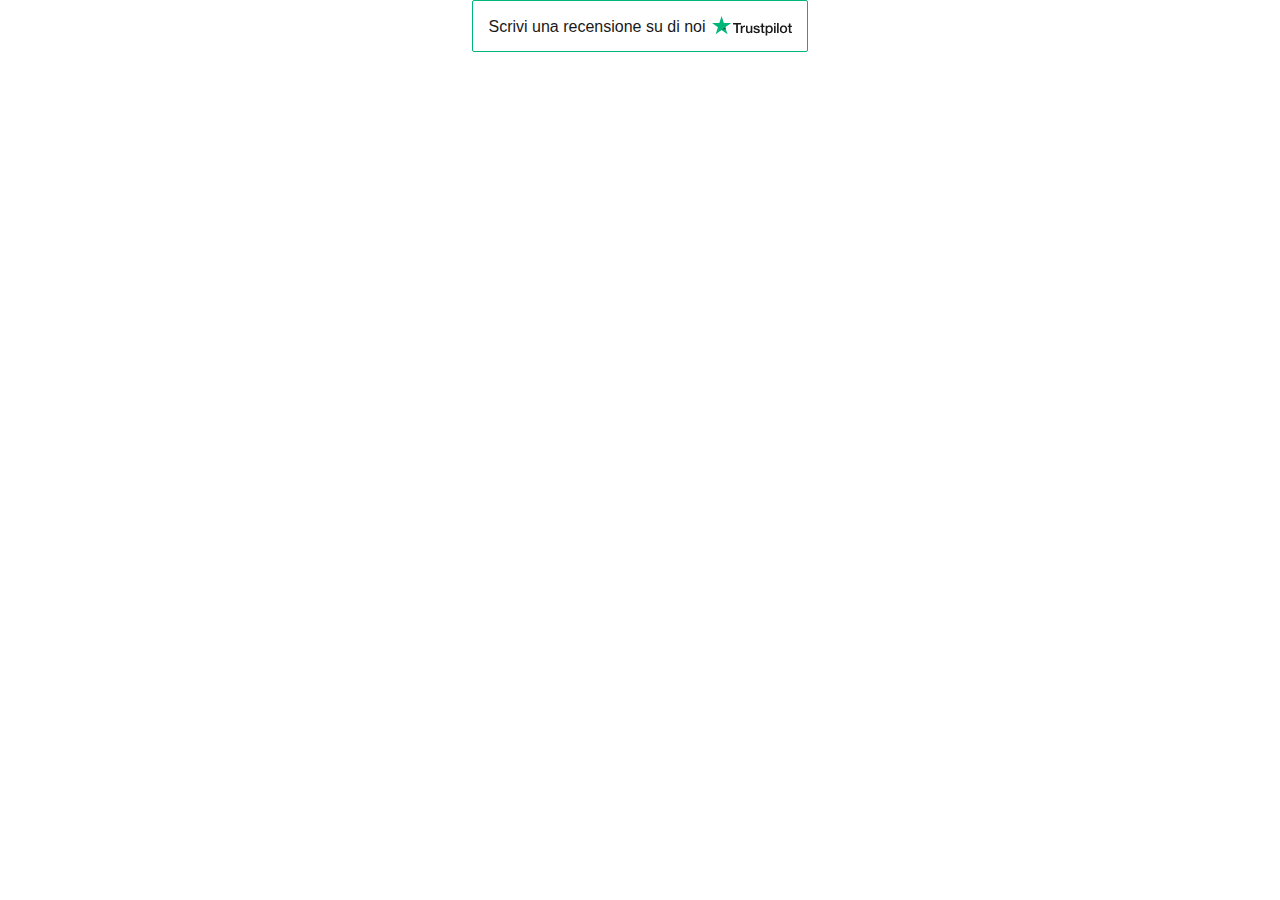
<file: Computer Discover_ Vendita Computer - Notebook e PC - Computer gaming assemblati_files/index.html>
<!DOCTYPE html>
<!-- saved from url=(0243)https://widget.trustpilot.com/trustboxes/56278e9abfbbba0bdcd568bc/index.html?templateId=56278e9abfbbba0bdcd568bc&businessunitId=67d3f35a07f885f02f1dc4ac#locale=it-IT&styleHeight=52px&styleWidth=100%25&token=9f9849bf-e630-4cce-8ddb-845998906200 -->
<html id="ng-app"><head><meta http-equiv="Content-Type" content="text/html; charset=UTF-8">
    <title>Trustpilot Widget</title>
    
    <meta name="robots" content="noindex">
    <style>
html,body,div,span,applet,object,iframe,h1,h2,h3,h4,h5,h6,p,blockquote,pre,a,abbr,acronym,address,big,cite,code,del,dfn,em,img,ins,kbd,q,s,samp,small,strike,strong,sub,sup,tt,var,b,u,i,center,dl,dt,dd,ol,ul,li,fieldset,form,label,legend,table,caption,tbody,tfoot,thead,tr,th,td,article,aside,canvas,details,embed,figure,figcaption,footer,header,hgroup,menu,nav,output,ruby,section,summary,time,mark,audio,video{border:0;font:inherit;font-size:100%;margin:0;padding:0;vertical-align:baseline}article,aside,details,figcaption,figure,footer,header,hgroup,menu,nav,section{display:block}body{line-height:1}ol,ul{list-style:none}blockquote,q{quotes:none}blockquote::before,blockquote::after,q::before,q::after{content:"";content:none}table{border-collapse:collapse;border-spacing:0}body{font-family:"Helvetica Neue","Helvetica","Arial","sans-serif";font-size:12px}b,strong{font-weight:700}.reviewus,.bold-underline{font-family:"Helvetica Neue","Helvetica","Arial","sans-serif";font-weight:500}@media all and (-ms-high-contrast: none),(-ms-high-contrast: active){.reviewus,.bold-underline{font-weight:600}}*,::after,::before{box-sizing:border-box}.hidden{display:none}.tp-widget-loader,.tp-widget-fallback{left:50%;position:absolute;top:50%;transform:translate(-50%, -50%)}#fallback-logo{display:none}.no-svg #fallback-logo{display:inline-block}.tp-widget-wrapper{height:100%;margin:0 auto;max-width:750px;position:relative}@media screen and (min-width: 750px){.tp-widget-wrapper--fullwidth{max-width:100%}.tp-widget-wrapper--fullwidth .tp-widget-attributes-scores-wrapper{border-bottom:1px solid #d6d6d6;display:-ms-grid;display:grid;-ms-grid-columns:1fr 1fr;grid-template-columns:1fr 1fr;grid-gap:16px}.tp-widget-wrapper--fullwidth .tp-widget-attributes-scores-wrapper .tp-widget-scores,.tp-widget-wrapper--fullwidth .tp-widget-attributes-scores-wrapper .tp-widget-attributes{border-bottom:none}.tp-widget-wrapper--fullwidth .tp-widget-attributes-scores-wrapper .tp-widget-scores{-ms-grid-row:1;grid-row:1}}.tp-stars .tp-star__canvas,.tp-stars .tp-star__canvas--half{fill:#dcdce6}.tp-stars .tp-star__shape{fill:#fff}.tp-stars--1 .tp-star:nth-of-type(-n + 1) .tp-star__canvas,.tp-stars--1 .tp-star:nth-of-type(-n + 1) .tp-star__canvas--half{fill:#ff3722}.tp-stars--2 .tp-star:nth-of-type(-n + 2) .tp-star__canvas,.tp-stars--2 .tp-star:nth-of-type(-n + 2) .tp-star__canvas--half{fill:#ff8622}.tp-stars--3 .tp-star:nth-of-type(-n + 3) .tp-star__canvas,.tp-stars--3 .tp-star:nth-of-type(-n + 3) .tp-star__canvas--half{fill:#ffce00}.tp-stars--4 .tp-star:nth-of-type(-n + 4) .tp-star__canvas,.tp-stars--4 .tp-star:nth-of-type(-n + 4) .tp-star__canvas--half{fill:#73cf11}.tp-stars--5 .tp-star:nth-of-type(-n + 5) .tp-star__canvas,.tp-stars--5 .tp-star:nth-of-type(-n + 5) .tp-star__canvas--half{fill:#00b67a}.tp-stars--1--half .tp-star:nth-of-type(-n + 2) .tp-star__canvas--half{fill:#ff3722}.tp-stars--2--half .tp-star:nth-of-type(-n + 3) .tp-star__canvas--half{fill:#ff8622}.tp-stars--3--half .tp-star:nth-of-type(-n + 4) .tp-star__canvas--half{fill:#ffce00}.tp-stars--4--half .tp-star:nth-of-type(-n + 4) .tp-star__canvas,.tp-stars--4--half .tp-star:nth-of-type(-n + 4) .tp-star__canvas--half{fill:#00b67a}.tp-stars--4--half .tp-star:nth-of-type(-n + 5) .tp-star__canvas--half{fill:#00b67a}.tp-widget-loader,.tp-widget-fallback{max-width:50%;text-align:center;width:400vh}.tp-widget-loader svg,.tp-widget-fallback svg{width:100%}@media screen and (min-width: 400px){.tp-widget-loader,.tp-widget-fallback{max-width:200px}}.tp-widget-loader--loaded{opacity:0}.bold-underline{border-bottom:1px solid rgba(25,25,25,.6)}.bold-underline:hover{border-color:#191919}.dark{color:#fff}.dark a{color:#fff}.dark .bold-underline:not(.bold-underline--single-theme){border-color:rgba(255,255,255,.6)}.dark .bold-underline:not(.bold-underline--single-theme):hover{border-color:#fff}.dark .tp-logo__text{fill:#fff}.dark .tp-widget-loader .tp-logo__text{fill:#191919}.sr-only:not(:focus):not(:active){clip:rect(0 0 0 0);-webkit-clip-path:inset(50%);clip-path:inset(50%);height:1px;overflow:hidden;position:absolute;white-space:nowrap;width:1px}html{height:100%;overflow:hidden}body{color:#191919;height:100%;line-height:1;min-width:100%;overflow:hidden;width:1px}img{border:0}svg{display:block;width:100%}a{color:#191919;text-decoration:none}.dark .tp-logo__text{fill:#191919}.tp-widget-wrapper{text-align:center}.tp-widget-wrapper--placeholder{display:none}.button{background-color:#fff;border:1px solid #00b67a;border-radius:2px;display:inline-block;font-size:0;padding:4px}.reviewus{color:#191919;display:block;font-size:10px;margin:0 0 2px}.reviewus span{display:none}.tp-widget-logo{margin:0 auto;width:50px}.payoff{display:none}@media screen and (min-width: 180px){.button{padding:8px 6px}.reviewus{font-size:12px}.reviewus span{display:inline}.tp-widget-logo{width:80px}}@media screen and (min-width: 220px){.reviewus,.tp-widget-logo{display:inline-block;vertical-align:bottom}.reviewus{font-size:14px;margin:0 4px 1px 0}}@media screen and (min-width: 350px){.button{padding:15px}.reviewus{font-size:16px;margin-right:6px}}
</style>
  </head>

  <body class="light first-reviewer">
    <!-- Widget Loader -->
    <div id="tp-widget-loader" class="tp-widget-loader tp-rebrand-stars tp-rebrand-stars--5 tp-widget-loader--loaded"></div>

    <div id="tp-widget-wrapper" class="tp-widget-wrapper visible">
      <a id="profileUrl" target="_blank" class="button" href="https://it.trustpilot.com/review/computerdiscover.com?utm_medium=trustbox&amp;utm_source=TrustBoxReviewCollector">
        <span id="translations-reviewuson" class="reviewus">Scrivi una recensione su di noi</span>
        <!-- Logo -->
        <div id="tp-widget-logo" class="tp-widget-logo"><div class="">
    <div style="position: relative; height: 0; width: 100%; padding: 0; padding-bottom: 24.6031746031746%;">
      
    <svg role="img" aria-labelledby="trustpilotLogo-9ikk975x7jc" viewBox="0 0 126 31" xmlns="http://www.w3.org/2000/svg" style="position: absolute; height: 100%; width: 100%; left: 0; top: 0;">
      <title id="trustpilotLogo-9ikk975x7jc">Trustpilot</title>
      <path class="tp-logo__text" d="M33.074774 11.07005H45.81806v2.364196h-5.010656v13.290316h-2.755306V13.434246h-4.988435V11.07005h.01111zm12.198892 4.319629h2.355341v2.187433h.04444c.077771-.309334.222203-.60762.433295-.894859.211092-.287239.466624-.56343.766597-.79543.299972-.243048.633276-.430858.999909-.585525.366633-.14362.744377-.220953 1.12212-.220953.288863 0 .499955.011047.611056.022095.1111.011048.222202.033143.344413.04419v2.408387c-.177762-.033143-.355523-.055238-.544395-.077333-.188872-.022096-.366633-.033143-.544395-.033143-.422184 0-.822148.08838-1.199891.254096-.377744.165714-.699936.41981-.977689.740192-.277753.331429-.499955.729144-.666606 1.21524-.166652.486097-.244422 1.03848-.244422 1.668195v5.39125h-2.510883V15.38968h.01111zm18.220567 11.334883H61.02779v-1.579813h-.04444c-.311083.574477-.766597 1.02743-1.377653 1.369908-.611055.342477-1.233221.51924-1.866497.51924-1.499864 0-2.588654-.364573-3.25526-1.104765-.666606-.740193-.999909-1.856005-.999909-3.347437V15.38968h2.510883v6.948968c0 .994288.188872 1.701337.577725 2.1101.377744.408763.922139.618668 1.610965.618668.533285 0 .96658-.077333 1.322102-.243048.355524-.165714.644386-.37562.855478-.65181.222202-.265144.377744-.596574.477735-.972194.09999-.37562.144431-.784382.144431-1.226288v-6.573349h2.510883v11.323836zm4.27739-3.634675c.07777.729144.355522 1.237336.833257 1.535623.488844.287238 1.06657.441905 1.744286.441905.233312 0 .499954-.022095.799927-.055238.299973-.033143.588836-.110476.844368-.209905.266642-.099429.477734-.254096.655496-.452954.166652-.198857.244422-.452953.233312-.773335-.01111-.320381-.133321-.585525-.355523-.784382-.222202-.209906-.499955-.364573-.844368-.497144-.344413-.121525-.733267-.232-1.17767-.320382-.444405-.088381-.888809-.18781-1.344323-.287239-.466624-.099429-.922138-.232-1.355432-.37562-.433294-.14362-.822148-.342477-1.166561-.596573-.344413-.243048-.622166-.56343-.822148-.950097-.211092-.386668-.311083-.861716-.311083-1.436194 0-.618668.155542-1.12686.455515-1.54667.299972-.41981.688826-.75124 1.14434-1.005336.466624-.254095.97769-.430858 1.544304-.541334.566615-.099429 1.11101-.154667 1.622075-.154667.588836 0 1.15545.066286 1.688736.18781.533285.121524 1.02213.320381 1.455423.60762.433294.276191.788817.640764 1.07768 1.08267.288863.441905.466624.98324.544395 1.612955h-2.621984c-.122211-.596572-.388854-1.005335-.822148-1.204193-.433294-.209905-.933248-.309334-1.488753-.309334-.177762 0-.388854.011048-.633276.04419-.244422.033144-.466624.088382-.688826.165715-.211092.077334-.388854.198858-.544395.353525-.144432.154667-.222203.353525-.222203.60762 0 .309335.111101.552383.322193.740193.211092.18781.488845.342477.833258.475048.344413.121524.733267.232 1.177671.320382.444404.088381.899918.18781 1.366542.287239.455515.099429.899919.232 1.344323.37562.444404.14362.833257.342477 1.17767.596573.344414.254095.622166.56343.833258.93905.211092.37562.322193.850668.322193 1.40305 0 .673906-.155541 1.237336-.466624 1.712385-.311083.464001-.711047.850669-1.199891 1.137907-.488845.28724-1.04435.508192-1.644295.640764-.599946.132572-1.199891.198857-1.788727.198857-.722156 0-1.388762-.077333-1.999818-.243048-.611056-.165714-1.14434-.408763-1.588745-.729144-.444404-.33143-.799927-.740192-1.05546-1.226289-.255532-.486096-.388853-1.071621-.411073-1.745528h2.533103v-.022095zm8.288135-7.700208h1.899828v-3.402675h2.510883v3.402675h2.26646v1.867052h-2.26646v6.054109c0 .265143.01111.486096.03333.684954.02222.18781.07777.353524.155542.486096.07777.132572.199981.232.366633.298287.166651.066285.377743.099428.666606.099428.177762 0 .355523 0 .533285-.011047.177762-.011048.355523-.033143.533285-.077334v1.933338c-.277753.033143-.555505.055238-.811038.088381-.266642.033143-.533285.04419-.811037.04419-.666606 0-1.199891-.066285-1.599855-.18781-.399963-.121523-.722156-.309333-.944358-.552381-.233313-.243049-.377744-.541335-.466625-.905907-.07777-.364573-.13332-.784383-.144431-1.248384v-6.683825h-1.899827v-1.889147h-.02222zm8.454788 0h2.377562V16.9253h.04444c.355523-.662858.844368-1.12686 1.477644-1.414098.633276-.287239 1.310992-.430858 2.055369-.430858.899918 0 1.677625.154667 2.344231.475048.666606.309335 1.222111.740193 1.666515 1.292575.444405.552382.766597 1.193145.9888 1.92229.222202.729145.333303 1.513527.333303 2.3421 0 .762288-.099991 1.50248-.299973 2.20953-.199982.718096-.499955 1.347812-.899918 1.900194-.399964.552383-.911029.98324-1.533194 1.31467-.622166.33143-1.344323.497144-2.18869.497144-.366634 0-.733267-.033143-1.0999-.099429-.366634-.066286-.722157-.176762-1.05546-.320381-.333303-.14362-.655496-.33143-.933249-.56343-.288863-.232-.522175-.497144-.722157-.79543h-.04444v5.656393h-2.510883V15.38968zm8.77698 5.67849c0-.508193-.06666-1.005337-.199981-1.491433-.133321-.486096-.333303-.905907-.599946-1.281527-.266642-.37562-.599945-.673906-.988799-.894859-.399963-.220953-.855478-.342477-1.366542-.342477-1.05546 0-1.855387.364572-2.388672 1.093717-.533285.729144-.799928 1.701337-.799928 2.916578 0 .574478.066661 1.104764.211092 1.59086.144432.486097.344414.905908.633276 1.259432.277753.353525.611056.629716.99991.828574.388853.209905.844367.309334 1.355432.309334.577725 0 1.05546-.121524 1.455423-.353525.399964-.232.722157-.541335.97769-.905907.255531-.37562.444403-.79543.555504-1.270479.099991-.475049.155542-.961145.155542-1.458289zm4.432931-9.99812h2.510883v2.364197h-2.510883V11.07005zm0 4.31963h2.510883v11.334883h-2.510883V15.389679zm4.755124-4.31963h2.510883v15.654513h-2.510883V11.07005zm10.210184 15.963847c-.911029 0-1.722066-.154667-2.433113-.452953-.711046-.298287-1.310992-.718097-1.810946-1.237337-.488845-.530287-.866588-1.160002-1.12212-1.889147-.255533-.729144-.388854-1.535622-.388854-2.408386 0-.861716.133321-1.657147.388853-2.386291.255533-.729145.633276-1.35886 1.12212-1.889148.488845-.530287 1.0999-.93905 1.810947-1.237336.711047-.298286 1.522084-.452953 2.433113-.452953.911028 0 1.722066.154667 2.433112.452953.711047.298287 1.310992.718097 1.810947 1.237336.488844.530287.866588 1.160003 1.12212 1.889148.255532.729144.388854 1.524575.388854 2.38629 0 .872765-.133322 1.679243-.388854 2.408387-.255532.729145-.633276 1.35886-1.12212 1.889147-.488845.530287-1.0999.93905-1.810947 1.237337-.711046.298286-1.522084.452953-2.433112.452953zm0-1.977528c.555505 0 1.04435-.121524 1.455423-.353525.411074-.232.744377-.541335 1.01102-.916954.266642-.37562.455513-.806478.588835-1.281527.12221-.475049.188872-.961145.188872-1.45829 0-.486096-.066661-.961144-.188872-1.44724-.122211-.486097-.322193-.905907-.588836-1.281527-.266642-.37562-.599945-.673907-1.011019-.905907-.411074-.232-.899918-.353525-1.455423-.353525-.555505 0-1.04435.121524-1.455424.353525-.411073.232-.744376.541334-1.011019.905907-.266642.37562-.455514.79543-.588835 1.281526-.122211.486097-.188872.961145-.188872 1.447242 0 .497144.06666.98324.188872 1.458289.12221.475049.322193.905907.588835 1.281527.266643.37562.599946.684954 1.01102.916954.411073.243048.899918.353525 1.455423.353525zm6.4883-9.66669h1.899827v-3.402674h2.510883v3.402675h2.26646v1.867052h-2.26646v6.054109c0 .265143.01111.486096.03333.684954.02222.18781.07777.353524.155541.486096.077771.132572.199982.232.366634.298287.166651.066285.377743.099428.666606.099428.177762 0 .355523 0 .533285-.011047.177762-.011048.355523-.033143.533285-.077334v1.933338c-.277753.033143-.555505.055238-.811038.088381-.266642.033143-.533285.04419-.811037.04419-.666606 0-1.199891-.066285-1.599855-.18781-.399963-.121523-.722156-.309333-.944358-.552381-.233313-.243049-.377744-.541335-.466625-.905907-.07777-.364573-.133321-.784383-.144431-1.248384v-6.683825h-1.899827v-1.889147h-.02222z" fill="#191919"></path>
      <path class="tp-logo__star" fill="#00B67A" d="M30.141707 11.07005H18.63164L15.076408.177071l-3.566342 10.892977L0 11.059002l9.321376 6.739063-3.566343 10.88193 9.321375-6.728016 9.310266 6.728016-3.555233-10.88193 9.310266-6.728016z"></path>
      <path class="tp-logo__star-notch" fill="#005128" d="M21.631369 20.26169l-.799928-2.463625-5.755033 4.153914z"></path>
    </svg>
  
    </div>
  </div></div>
        <span id="translations-independentreviewcommunity" class="payoff">una community online di recensioni</span>
      </a>
    </div>

    <!-- Error Fallback -->
    
    <script src="./main.js.letöltés" async="" defer=""></script>
  

</body></html>
</file>
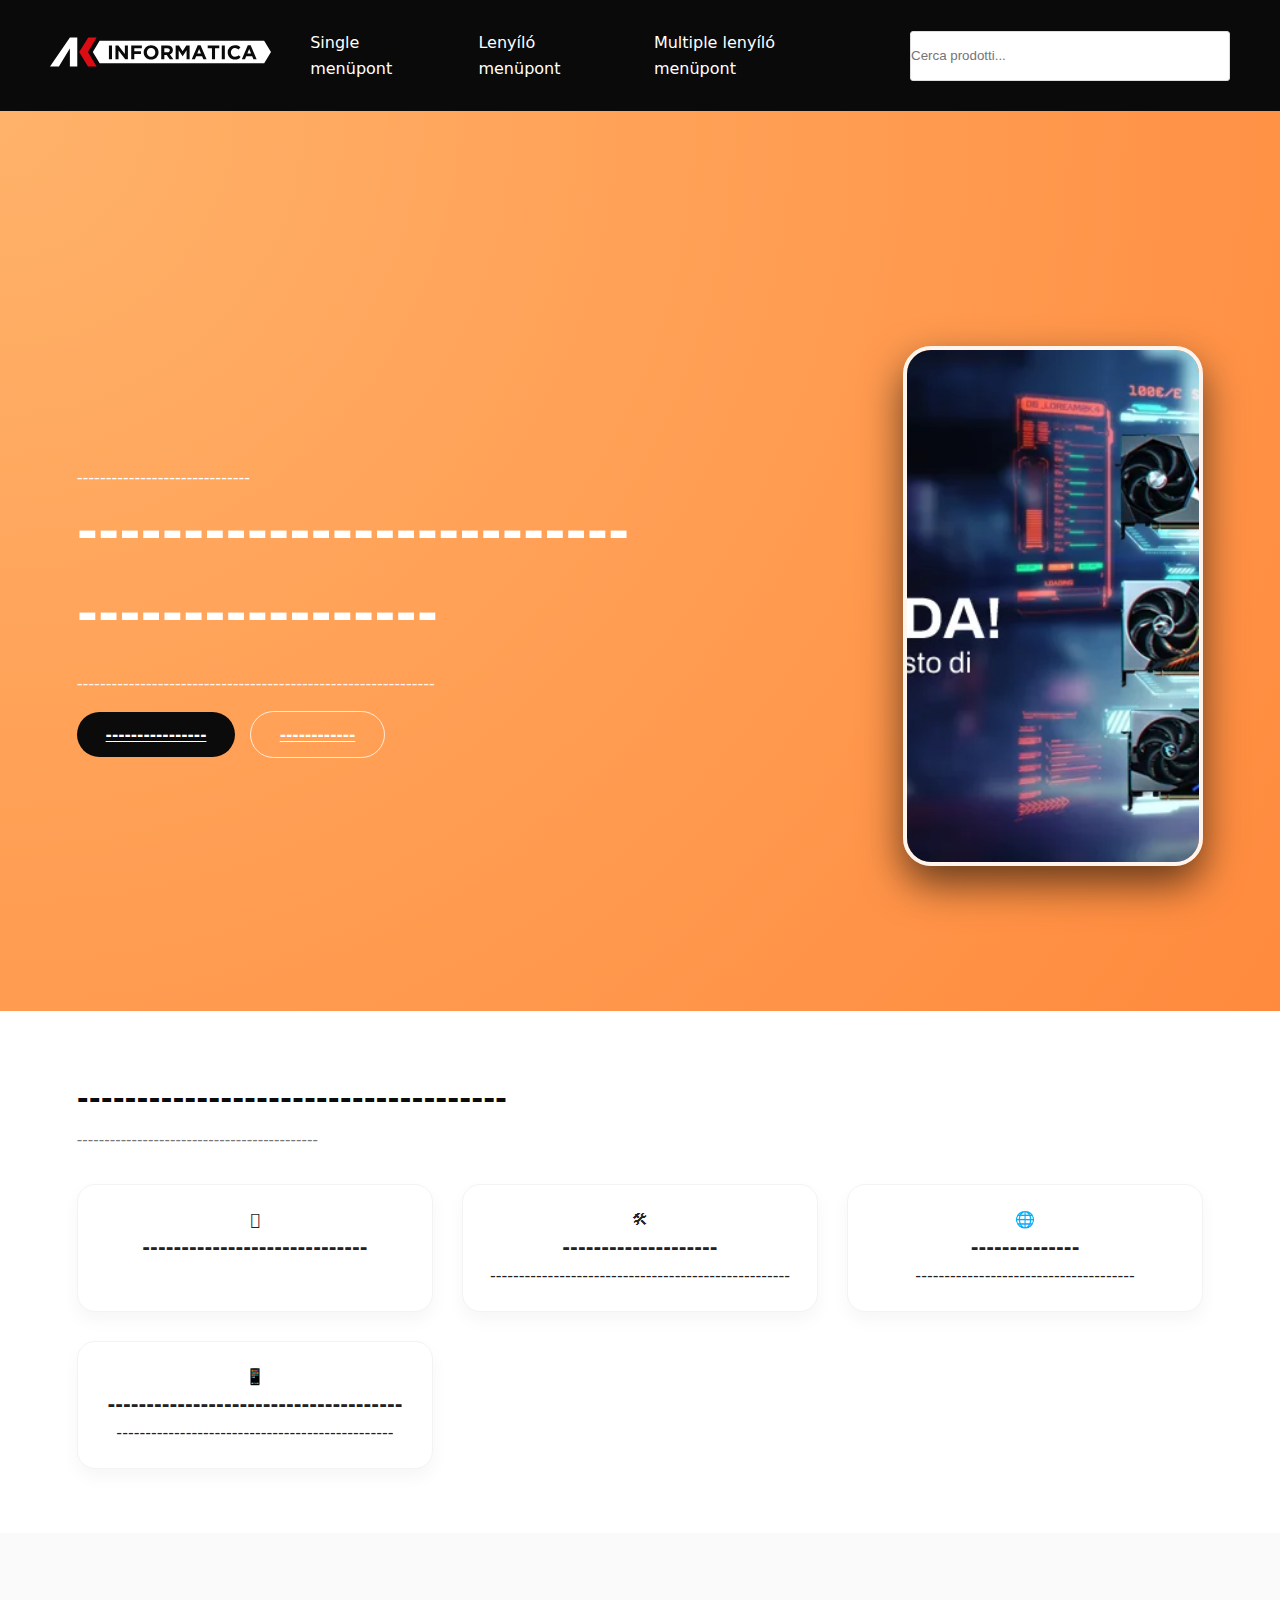
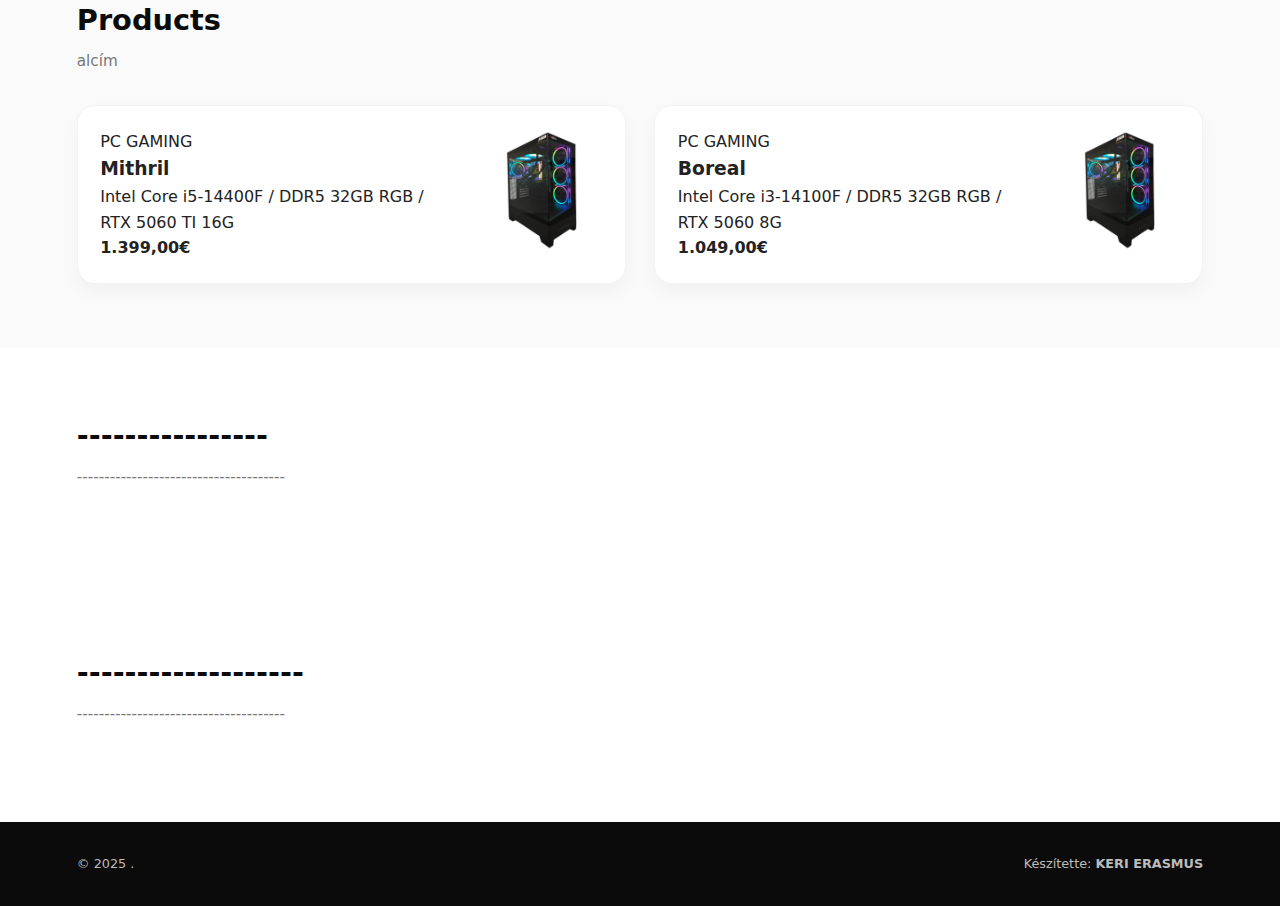
<file: erasmus 2.0/index.html>
<!DOCTYPE html>
<html lang="hu">
<head>
    <meta charset="UTF-8">
    <meta name="viewport" content="width=device-width, initial-scale=1.0">
    <title>--------------</title>
    <link rel="stylesheet" href="style.css">
</head>
<body>

 

  <header data-height="54" role="banner">
  
  <!-- LOGO -->
<div id="site-logo-inner">
  <a aria-current="page" href="" rel="home">
    <img src="./img/svgexport-2.svg" alt="AKTech logo-2" width="221" height="116" />
  </a>
</div>

<!-- HAMBURGER_MENU (mobil ikon) -->
<div class="mobile-menu" id="menuToggle">☰</div>

<!-- MENU -->
<nav role="navigation">
  <ul class="fo-menu" id="navList">
    <li><a href="">Single menüpont</a></li>
    <li>
      <a href="">Lenyíló menüpont</a>
      <ul>
        <li><a href="">Option 1</a></li>
        <li><a href="">Option 2</a></li>
      </ul>
    </li>
    <li>
      <a href="">Multiple lenyíló menüpont</a>
      <ul>
        <li>
          <a href="">Almenü</a>
          <ul>
            <li><a href="">Option 1</a></li>
            <li><a href="">Option 2</a></li>
            <li><a href="">Option 3</a></li>
          </ul>
        </li>
        <li>
          <a href="">Almenü 2</a>
          <ul>
            <li><a href="">Option 1</a></li>
            <li><a href="">Option 2</a></li>
          </ul>
        </li>
        <li>
          <a href="">Almenü 3</a>
          <ul>
            <li><a href="">Option 1</a></li>
            <li><a href="">Option 2</a></li>
            <li><a href="">Option 3</a></li>
          </ul>
        </li>
      </ul>
    </li>
  </ul>
</nav>

<!-- SEARCH -->
<div class="searchbar">
  <input id="dgwt-wcas-search-input" type="search" name="s" value="" placeholder="Cerca prodotti...">
</div>

</header>





   
    <section id="home" class="hero">
        <div class="hero-content">
            <div class="hero-eyebrow">------------------------------</div>
            <h1>-------------------------------------------</h1>
            <p>--------------------------------------------------------------</p>
            <div>
                <a href="#contact" class="btn btn-primary">----------------</a>
                <a href="#services" class="btn btn-outline">------------</a>
            </div>
        </div>

    
        <div class="hero-image slideshow">
            <img src="./img/06-MSI-COMPO-SELECT-YOUR-CARD-hero-banner-desktop.webp" alt="" class="slide active">
            <img src="./img/12.-AK-KIT-GAME-READY-hero-banner-desktop.webp" alt="" class="slide">
        </div>
    </section>


    <section id="services" class="section">
        <div class="section-inner">
            <h2 class="section-title">------------------------------------</h2>
            <p class="section-subtitle">--------------------------------------------</p>
            <div class="features-grid">
                <div class="feature">
                    <div class="feature-icon"></div>
                    <h3>-----------------------------</p>
                </div>
                <div class="feature">
                    <div class="feature-icon">🛠</div>
                    <h3>--------------------</h3>
                    <p>----------------------------------------------------</p>
                </div>
                <div class="feature">
                    <div class="feature-icon">🌐</div>
                    <h3>--------------</h3>
                    <p>--------------------------------------</p>
                </div>
                <div class="feature">
                    <div class="feature-icon">📱</div>
                    <h3>--------------------------------------</h3>
                    <p>------------------------------------------------</p>
                </div>
            </div>
        </div>
    </section>

<section id="products" class="section" style="background:#fafafa;">
  <div class="section-inner">
    <h2 class="section-title">Products</h2>
    <p class="section-subtitle">alcím</p>

    <!-- TERMÉKEK GRID -->
    <div class="products-grid">

      <div class="product-card">
        <div class="product-info">
          <span>PC GAMING</span>
          <h3>Mithril</h3>
          <p>Intel Core i5-14400F / DDR5 32GB RGB / RTX 5060 TI 16G</p>
          <strong>1.399,00€</strong>
        </div>
        <div class="product-img">
          <img src="./img/Progetto-senza-titolo-31.webp" alt="Mithril PC" />
        </div>
      </div>

      <div class="product-card">
        <div class="product-info">
          <span>PC GAMING</span>
          <h3>Boreal</h3>
          <p>Intel Core i3-14100F / DDR5 32GB RGB / RTX 5060 8G</p>
          <strong>1.049,00€</strong>
        </div>
        <div class="product-img">
          <img src="./img/Progetto-senza-titolo-31.webp" alt="Boreal PC" />
        </div>
      </div>

    </div>
    <!-- TERMÉKEK END -->
  </div>
</section>





    <section id="about" class="section">
        <div class="section-inner">
            <h2 class="section-title">----------------</h2>
            <p class="section-subtitle">
                --------------------------------------
            </p>
        </div>
    </section>

   
    <section id="contact" class="section contact">
        <div class="section-inner">
            <h2 class="section-title">-------------------</h2>
            <p class="section-subtitle">
                --------------------------------------
            </p>
        </div>
    </section>


    <footer>
        <div class="footer-inner">
            <div>© 2025 .</div>
            <div>Készítette: <strong>KERI ERASMUS</strong></div>
        </div>
    </footer>

  
    <script>


        // Slideshow
        const slides = document.querySelectorAll('.slideshow img');
        let currentSlide = 0;
        function showNextSlide() {
            slides[currentSlide].classList.remove('active');
            currentSlide = (currentSlide + 1) % slides.length;
            slides[currentSlide].classList.add('active');
        }
        setInterval(showNextSlide, 3000);



document.addEventListener("DOMContentLoaded", () => {
  const menuToggle = document.getElementById('menuToggle');
  const navList = document.getElementById('navList');

  menuToggle.addEventListener('click', () => {
    console.log(document.getElementById('navList'));
    
  navList.classList.toggle('show');
  });
});



    </script>

</body>
</html>
</file>
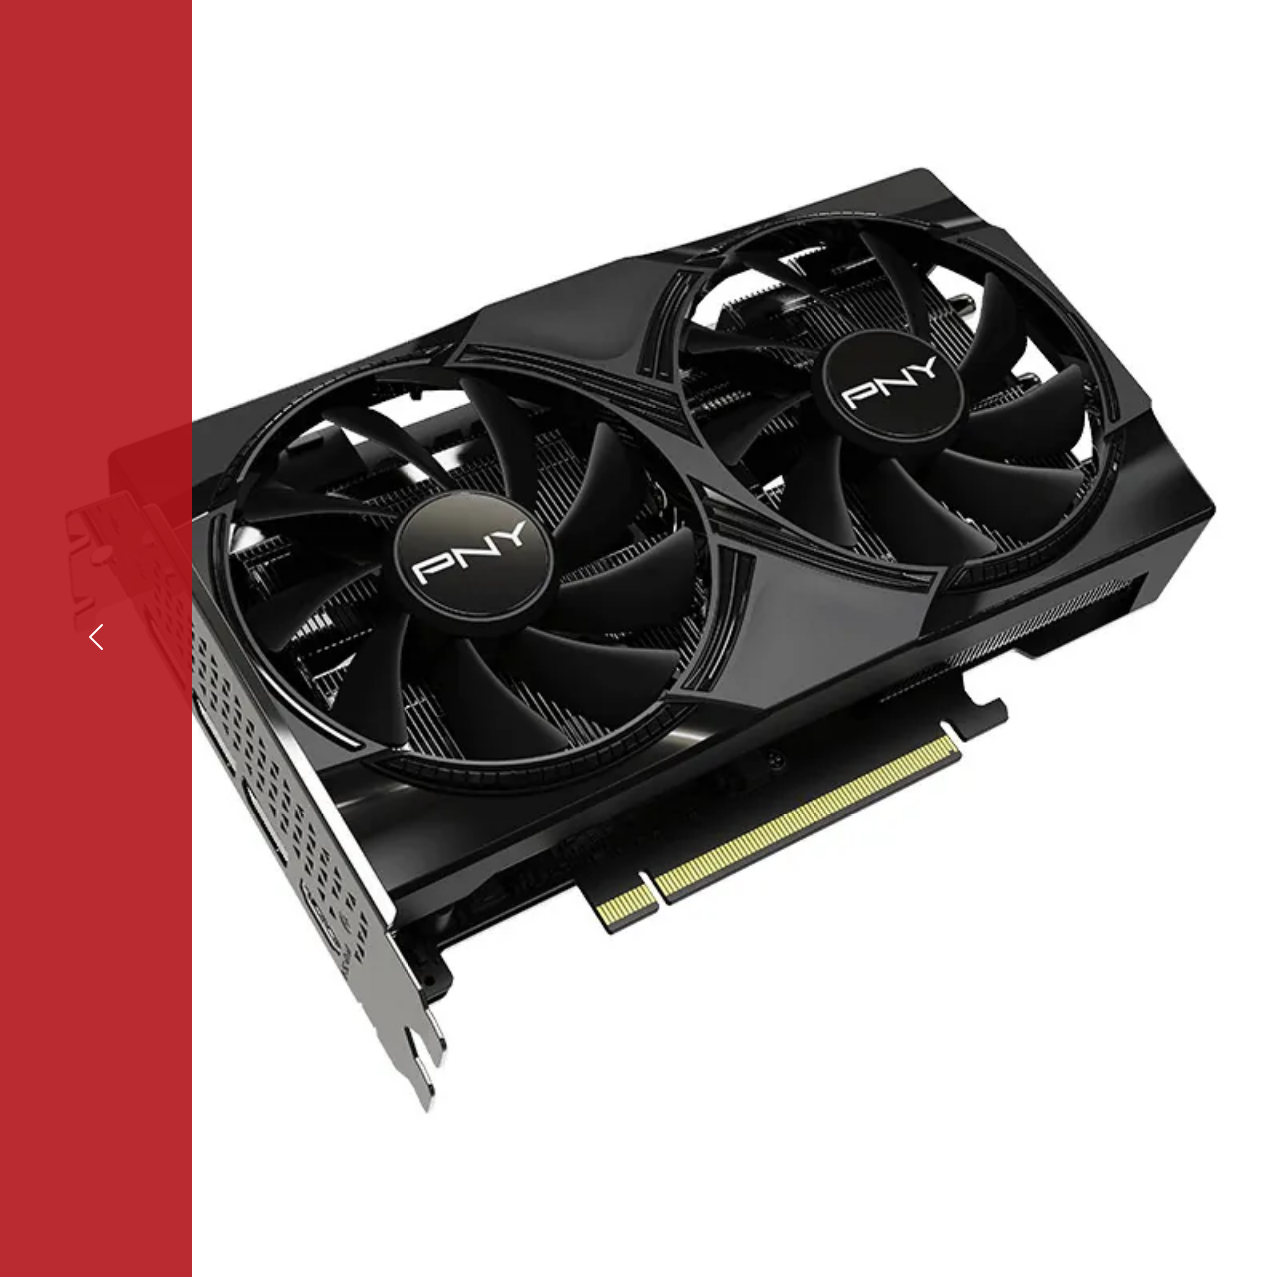
<file: test.html>
<!DOCTYPE html>
<html lang="en">
<head>
    <meta charset="UTF-8">
    <meta name="viewport" content="width=device-width, initial-scale=1.0">
    <title>Document</title>
    <link rel="stylesheet" href="./css/elvileg.css">
    <link rel="stylesheet" href="./css/bootstrap.min.css">
</head>
<body>
    <div id="carouselExampleControls" class="carousel slide" data-bs-ride="carousel">
  <div class="carousel-inner">
    <div class="carousel-item active">
      <img src="./img/aktech kepek/0-33.webp" class="d-block w-100" alt="...">
    </div>
    <div class="carousel-item">
      <img src="./img/aktech kepek/1-hero-desk.webp" class="d-block w-100" alt="...">
    </div>
    <div class="carousel-item">
      <img src="./img/aktech kepek/24c1_omen_voco_14_shadow-black_nt_ir-cam_nonfpr_4-zone_sot_core-set_front_4164337_cus_1-2048x1741.webp" class="d-block w-100" alt="...">
    </div>
  </div>
  <button class="carousel-control-prev" type="button" data-bs-target="#carouselExampleControls" data-bs-slide="prev">
    <span class="carousel-control-prev-icon" aria-hidden="true"></span>
    <span class="visually-hidden">Previous</span>
  </button>
  <button class="carousel-control-next" type="button" data-bs-target="#carouselExampleControls" data-bs-slide="next">
    <span class="carousel-control-next-icon" aria-hidden="true"></span>
    <span class="visually-hidden">Next</span>
  </button>
</div>


<script src="./js/bootstrap.bundle.min.js"></script>
</body>
</html>
</file>
<file: erasmus 2.0/style.css>
:root {
    --primary: #ff8a3d;
    --primary-light: #ffb26a;
    --dark: #0b0b0b;
    --light: #ffffff;
    --text: #222222;
    --muted: #777777;
    --max-width: 1200px;
}


* {
    margin: 0;
    padding: 0;
    box-sizing: border-box;
}
body {
    font-family: system-ui, -apple-system, BlinkMacSystemFont, "Segoe UI", sans-serif;
    color: var(--text);
    background: #fff;
    line-height: 1.6;
}

header {
  display: flex;
  align-items: center;
  padding: 15px 50px;
  background-color: #0a0a0a;
  border-bottom: 2px solid var(--accent-color);
  position: sticky;
  top: 0;
  z-index: 999;
}
header img {
  height: 60px;
  transition: transform 0.3s ease;
}
header img:hover {
  transform: scale(1.05);
}

/* LOGO konténer */
#site-logo-inner {
  margin-right: auto;
}

/* ===== NAVIGATION ===== */
nav ul {
  list-style: none;
  padding: 0;
  margin: 0;
  display: flex;
  align-items: center;
}
.fo-menu {
  margin: 0 1.5vw;
  display: flex;
}
nav ul li {
  position: relative;
}
nav a {
  display: block;
  padding: 15px 20px;
  color: white;
  text-decoration: none;
  transition: background 0.3s;
}
nav a:hover {
  background: #444;
}
nav ul ul {
  display: none;
  position: absolute;
  background: #333;
  top: 100%;
  left: 0;
  min-width: 180px;
  z-index: 1000;
  flex-direction: column;
}
nav ul ul li {
  width: 100%;
}
nav ul li:hover > ul {
  display: flex;
}
/* Többszintű dropdown (jobbra nyíló) */
nav ul ul ul {
  top: 0;
  left: 100%;
}
/* Stílus a belső menükre */
nav ul ul a {
  padding: 10px 15px;
  background: #333;
  color: #eee;
}
nav ul ul a:hover {
  background: #555;
}

/* Hamburger ikon mobilra */
.mobile-menu {
  display: none;
  color: white;
  cursor: pointer;
  font-size: 24px;
  margin-left: auto;
}

/* Keresőmező */
#dgwt-wcas-search-input {
  width: 25vw;
  height: 50px;
  border: 1px solid #ddd;
  border-radius: 3px;
  margin-left: 20px;
}

/* =========================
   MOBIL NÉZET BEÁLLÍTÁSOK
========================= */
@media (max-width: 768px) {

  #navList {
        display: none;
        flex-direction: column;
        background: #222;
      }

      #navList.show {
        display: flex;
      }

      .mobile-menu {
        display: block;
      }
}


.hero {
    min-height: 100vh;
    padding: 0 6%;
    padding-top: 90px;
    display: flex;
    align-items: center;
    justify-content: space-between;
    gap: 3rem;
    background: radial-gradient(circle at top left, var(--primary-light), var(--primary));
    color: var(--light);
}
.hero-content {
    max-width: 560px;
}
.hero h1 {
    font-size: clamp(2.4rem, 4vw, 3.2rem);
    margin-bottom: 1rem;
    font-weight: 700;
}
.hero p {
    margin-bottom: 1.6rem;
    opacity: 0.9;
}
.btn {
    padding: 0.85rem 1.8rem;
    border-radius: 999px;
    font-weight: 600;
    font-size: 0.95rem;
    border: none;
    cursor: pointer;
    transition: all 0.25s ease;
}
.btn-primary {
    background: var(--dark);
    color: var(--light);
}
.btn-primary:hover {
    transform: translateY(-1px);
    box-shadow: 0 8px 18px rgba(0, 0, 0, 0.5);
}
.btn-outline {
    margin-left: 0.6rem;
    background: transparent;
    color: var(--light);
    border: 1px solid rgba(255, 255, 255, 0.8);
}
.btn-outline:hover {
    background: rgba(0, 0, 0, 0.25);
}


.slideshow {
    position: relative;
    width: 300px;
    height: 520px;
    border-radius: 28px;
    overflow: hidden;
    box-shadow: 0 18px 40px rgba(0, 0, 0, 0.6);
    border: 4px solid rgba(255, 255, 255, 0.9);
}
.slideshow img {
    position: absolute;
    top: 0;
    left: 0;
    width: 100%;
    height: 100%;
    object-fit: cover;
    opacity: 0;
    transition: opacity 1s ease-in-out;
}
.slideshow img.active {
    opacity: 1;
}


.section {
    padding: 4rem 6%;
}
.section-inner {
    max-width: var(--max-width);
    margin: 0 auto;
}
.section-title {
    font-size: 1.8rem;
    margin-bottom: 0.4rem;
    font-weight: 700;
    color: var(--dark);
}
.section-subtitle {
    font-size: 0.95rem;
    color: var(--muted);
    margin-bottom: 2rem;
}

/* === GRID ALAP === */
.features-grid, .products-grid {
  display: grid;
  grid-template-columns: repeat(auto-fit, minmax(320px, 1fr));
  gap: 1.8rem;
}

/* === FEATURE KÁRTYÁK === */
.feature, .product-card {
  background: #fff;
  border-radius: 18px;
  padding: 1.4rem;
  box-shadow: 0 8px 18px rgba(0, 0, 0, 0.04);
  border: 1px solid #f3f3f3;
  transition: all 0.25s ease;
}

.feature:hover, .product-card:hover {
  transform: translateY(-4px);
  border-color: rgba(255, 138, 61, 0.4);
}

/* === FEATURE SZEKCIÓ === */
.feature {
  text-align: center;
}

/* === PRODUCT KÁRTYÁK (kép jobb oldalon) === */
.product-card {
  display: flex;
  align-items: center;
  justify-content: space-between;
  gap: 1.5rem;
}

.product-info {
  flex: 1;
  text-align: left;
}

.product-img {
  flex-shrink: 0;
  width: 120px;
}

.product-img img {
  width: 100%;
  height: auto;
  border-radius: 10px;
  object-fit: cover;
}



footer {
    padding: 2rem 6%;
    background: #0b0b0b;
    color: #bcbcbc;
    font-size: 0.8rem;
}
.footer-inner {
    max-width: var(--max-width);
    margin: 0 auto;
    display: flex;
    justify-content: space-between;
    align-items: center;
}


@media (max-width: 900px) {
    .hero {
        flex-direction: column;
        align-items: flex-start;
        padding-top: 100px;
    }

      .product-card {
    flex-direction: column;
    align-items: flex-start;
  }

  .product-card .product-img {
    width: 100%;
    margin-top: 10px;
  }
}
</file>
<file: css/elvileg.css>
/* ===== AK Informatica x Computer Discover Fusion Style ===== */
/* Dark tech aesthetic inspired by MSI / AK Informatica */

@import url('https://fonts.googleapis.com/css2?family=Montserrat:wght@400;600;700&display=swap');

:root {
  --bg-color: #000000;
  --accent-color: #d81921;
  --text-color: #ffffff;
  --secondary-text: #cccccc;
  --hover-bg: #111111;
}

* {
  margin: 0;
  padding: 0;
  box-sizing: border-box;
  font-family: 'Montserrat', sans-serif;
}

body {
  background-color: var(--bg-color);
  color: var(--text-color);
  line-height: 1.6;
  overflow-x: hidden;
}

/* ===== HEADER ===== */
header {
  display: flex;
  align-items: center;
  padding: 15px 50px;
  background-color: #0a0a0a;
  border-bottom: 2px solid var(--accent-color);
  position: sticky;
  top: 0;
  z-index: 999;
}

header img {
  height: 60px;
  transition: transform 0.3s ease;
}

header img:hover {
  transform: scale(1.05);
}

/* ===== NAVIGATION ===== */

    nav ul {
      list-style: none;
      margin: 0;
      padding: 0;
      display: flex;
      align-items: center;
    }

    nav ul li {
      position: relative;
    }

    nav a {
      display: block;
      padding: 15px 20px;
      color: white;
      text-decoration: none;
      transition: background 0.3s;
    }

    nav a:hover {
      background: #444;
    }

   nav ul ul {
      display: none;
      position: absolute;
      background: #333;
      top: 100%;
      left: 0;
      min-width: 180px;
      z-index: 1000;
      flex-direction: column;
    }

    nav ul ul li {
      width: 100%;
    }

    nav ul li:hover > ul {
      display: flex;
    }

    /* --- Többszintű dropdown (jobbra nyíló) --- */
    nav ul ul ul {
      top: 0;
      left: 100%;
    }

    /* --- Stílus a belső menükre --- */
    nav ul ul a {
      padding: 10px 15px;
      background: #333;
      color: #eee;
    }

    nav ul ul a:hover {
      background: #555;
    }

 .mobile-menu {
      display: none;
      color: white;
      cursor: pointer;
    }

    @media (max-width: 768px) {
      nav ul {
        display: none;
        flex-direction: column;
        background: #222;
      }

      nav ul.show {
        display: flex;
      }

      .mobile-menu {
        display: block;
      }
    }

    #dgwt-wcas-search-input {
  width: 25vw;
  height: 50px;
  border: 1px solid #ddd;
  border-radius: 3px;
}

/* ===== HERO / SLIDER ===== */
main section:first-of-type {
  position: relative;
  width: 100%;
  overflow: hidden;
}

main section:first-of-type img {
  width: 100%;
  height: auto;
  object-fit: cover;
  filter: brightness(85%);
}

main section:first-of-type h2,
main section:first-of-type p {
  position: absolute;
  left: 50px;
  color: #fff;
  text-shadow: 0 0 10px rgba(0,0,0,0.8);
}

/* ===== CONTENT SECTIONS ===== */
section {
  padding: 80px 10%;
  text-align: center;
  background-color: var(--bg-color);
}

section h2 {
  color: var(--accent-color);
  font-size: 2rem;
  margin-bottom: 15px;
  text-transform: uppercase;
}

section p {
  color: var(--secondary-text);
  font-size: 1rem;
  max-width: 900px;
  margin: 0 auto 40px auto;
}

section img {
  max-width: 100%;
  border-radius: 12px;
  transition: transform 0.3s ease;
}

section img:hover {
  transform: scale(1.03);
}

/* ===== BUTTONS ===== */
a.button, button {
  display: inline-block;
  background: var(--accent-color);
  color: #fff;
  text-decoration: none;
  padding: 12px 30px;
  border-radius: 30px;
  font-weight: 600;
  transition: all 0.3s ease;
}

a.button:hover, button:hover {
  background: #b3141b;
  transform: translateY(-3px);
}

/* ===== FOOTER ===== */
footer {
  background-color: #0a0a0a;
  padding: 40px 10%;
  text-align: center;
  color: var(--secondary-text);
  border-top: 2px solid var(--accent-color);
}

footer a {
  color: var(--accent-color);
  text-decoration: none;
}

footer a:hover {
  text-decoration: underline;
}

/* ===== RESPONSIVE ===== */
@media (max-width: 768px) {
  header {
    flex-direction: column;
    padding: 20px;
  }
  nav ul {
    flex-direction: column;
    gap: 15px;
  }
  section {
    padding: 50px 5%;
  }
}
</file>
